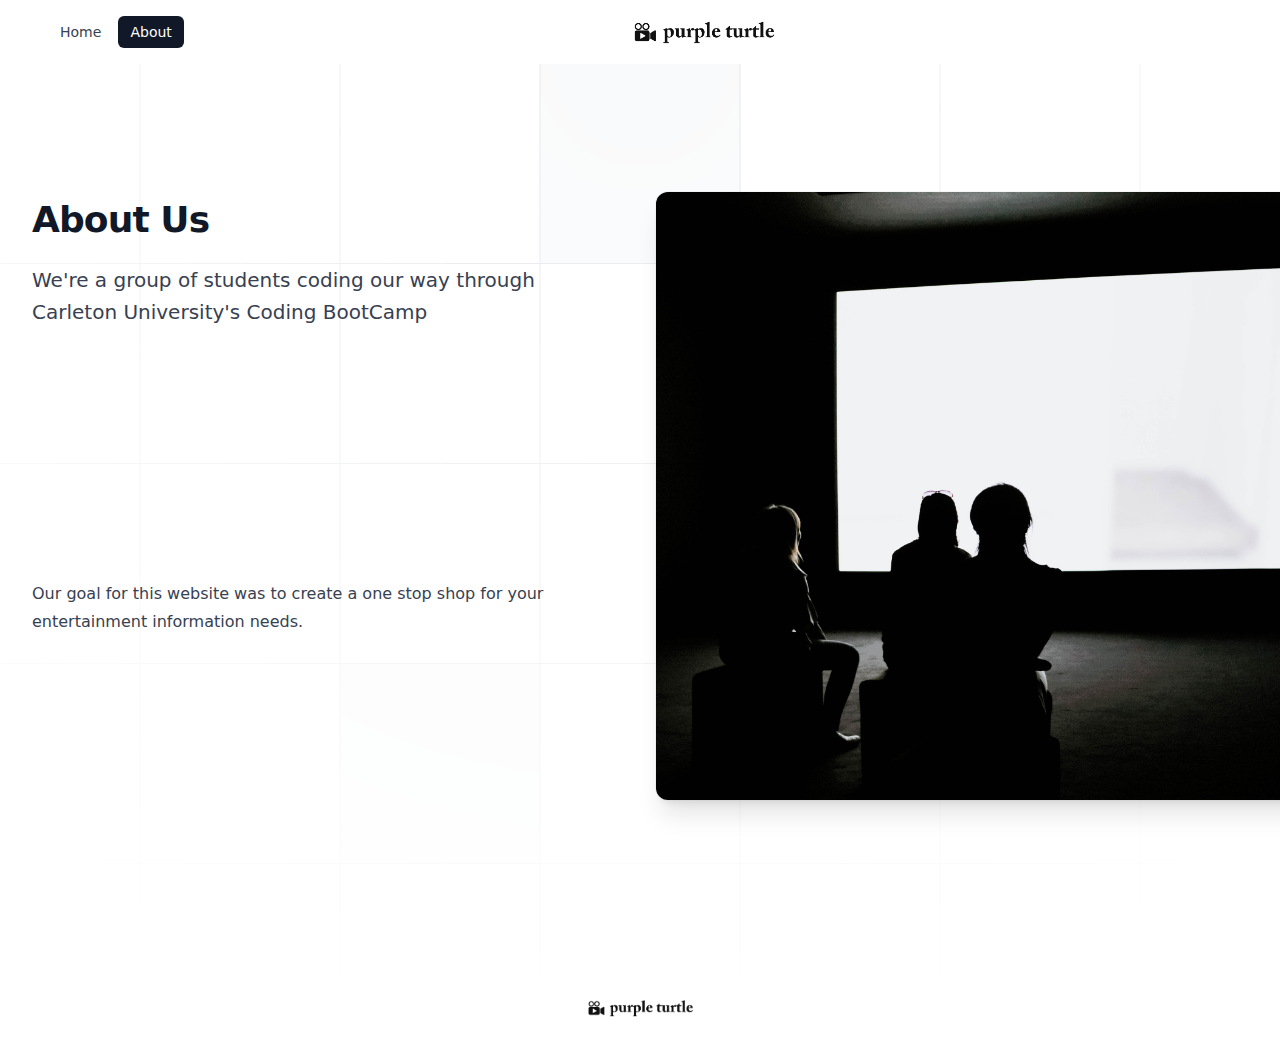
<file: about.html>
<!DOCTYPE html>
<html lang="en">

<head>
    <meta charset="UTF-8">
    <link rel="stylesheet" href="assets/css/output.css" />
    <!-- <script src="https://cdn.tailwindcss.com"></script> -->
    <title>purple turtle</title>

</head>

<body>
    <nav class="bg-white-800">
        <div class="mx-auto max-w-7xl px-2 sm:px-6 lg:px-8">
            <div class="relative flex h-16 items-center justify-between">
                <!-- Home and About links on the left -->
                <div class="flex-shrink-0 items-center">
                    <a href="index.html" class="btn-non-current"
                        aria-current="page">Home</a>
                    <a href="project1\project1-purpleTurtle\about.html" class="btn-current">About</a>
                </div>
                <!-- Centered Logo -->
                <div class="flex items-center justify-center">
                    <img class="h-8 w-auto transform scale-120" src="./assets/images/logo.png"
                        alt="purple turtle logo">
                </div>
                <!-- Search bar -->
                <div class="hidden sm:ml-6 sm:block">
                    <!--remove the search bar for about page Jimmy.Z 2023-09-21-->
                </div>
            </div>
        </div>
    </nav>
    <main>
        <div class="relative isolate overflow-hidden bg-white px-6 py-24 sm:py-32 lg:overflow-visible lg:px-0">
            <div class="absolute inset-0 -z-10 overflow-hidden">
                <svg class="absolute left-[max(50%,25rem)] top-0 h-[64rem] w-[128rem] -translate-x-1/2 stroke-gray-200 [mask-image:radial-gradient(64rem_64rem_at_top,white,transparent)]"
                    aria-hidden="true">
                    <defs>
                        <pattern id="e813992c-7d03-4cc4-a2bd-151760b470a0" width="200" height="200" x="50%" y="-1"
                            patternUnits="userSpaceOnUse">
                            <path d="M100 200V.5M.5 .5H200" fill="none" />
                        </pattern>
                    </defs>
                    <svg x="50%" y="-1" class="overflow-visible fill-gray-50">
                        <path
                            d="M-100.5 0h201v201h-201Z M699.5 0h201v201h-201Z M499.5 400h201v201h-201Z M-300.5 600h201v201h-201Z"
                            stroke-width="0" />
                    </svg>
                    <rect width="100%" height="100%" stroke-width="0"
                        fill="url(#e813992c-7d03-4cc4-a2bd-151760b470a0)" />
                </svg>
            </div>
            <div
                class="mx-auto grid max-w-2xl grid-cols-1 gap-x-8 gap-y-16 lg:mx-0 lg:max-w-none lg:grid-cols-2 lg:items-start lg:gap-y-10">
                <div
                    class="lg:col-span-2 lg:col-start-1 lg:row-start-1 lg:mx-auto lg:grid lg:w-full lg:max-w-7xl lg:grid-cols-2 lg:gap-x-8 lg:px-8">
                    <div class="lg:pr-4">
                        <div class="lg:max-w-lg">
                            <h1 class="mt-2 text-3xl font-bold tracking-tight text-gray-900 sm:text-4xl">About Us</h1>
                            <p class="mt-6 text-xl leading-8 text-gray-700">We're a group of students coding our way through Carleton University's Coding BootCamp</p>
                        </div>
                    </div>
                </div>
                <div
                    class="-ml-12 -mt-12 p-12 lg:sticky lg:top-4 lg:col-start-2 lg:row-span-2 lg:row-start-1 lg:overflow-hidden">
                    <img class="w-[48rem] max-w-none rounded-xl bg-gray-900 shadow-xl ring-1 ring-gray-400/10 sm:w-[57rem]"
                        src="./assets/images/vecteezy_people-looking-at-projection-screen_1248135.jpeg"
                        alt="Movie Projector Image">
                </div>
                <div class="lg:col-span-2 lg:col-start-1 lg:row-start-2 lg:mx-auto lg:grid lg:w-full lg:max-w-7xl lg:grid-cols-2 lg:gap-x-8 lg:px-8">
                    <div class="lg:pr-4">
                        <div class="max-w-xl text-base leading-7 text-gray-700 lg:max-w-lg">
                            <p>Our goal for this website was to create a one stop shop for your entertainment information needs. 
                            </p>
                    
                        </div>
                    </div>
                </div>

                        </div>
                    </div>
                </div>
            </div>
    </main>
    
    <footer class="bg-white-800 h-16 flex items-center justify-center">
        <img class="h-6 w-auto" src="./assets/images/logo.png" alt="purple turtle logo">
    </footer>
    
    <!-- <script src="./assets/js/script.js"></script> No need javascript in about.html Jimmy.Z 2023-09-21-->
    </body>
    
    </html>
</file>
<file: assets/css/output.css>
/*
! tailwindcss v3.3.3 | MIT License | https://tailwindcss.com
*/

/*
1. Prevent padding and border from affecting element width. (https://github.com/mozdevs/cssremedy/issues/4)
2. Allow adding a border to an element by just adding a border-width. (https://github.com/tailwindcss/tailwindcss/pull/116)
*/

*,
::before,
::after {
  box-sizing: border-box;
  /* 1 */
  border-width: 0;
  /* 2 */
  border-style: solid;
  /* 2 */
  border-color: #e5e7eb;
  /* 2 */
}

::before,
::after {
  --tw-content: '';
}

/*
1. Use a consistent sensible line-height in all browsers.
2. Prevent adjustments of font size after orientation changes in iOS.
3. Use a more readable tab size.
4. Use the user's configured `sans` font-family by default.
5. Use the user's configured `sans` font-feature-settings by default.
6. Use the user's configured `sans` font-variation-settings by default.
*/

html {
  line-height: 1.5;
  /* 1 */
  -webkit-text-size-adjust: 100%;
  /* 2 */
  -moz-tab-size: 4;
  /* 3 */
  -o-tab-size: 4;
     tab-size: 4;
  /* 3 */
  font-family: ui-sans-serif, system-ui, -apple-system, BlinkMacSystemFont, "Segoe UI", Roboto, "Helvetica Neue", Arial, "Noto Sans", sans-serif, "Apple Color Emoji", "Segoe UI Emoji", "Segoe UI Symbol", "Noto Color Emoji";
  /* 4 */
  font-feature-settings: normal;
  /* 5 */
  font-variation-settings: normal;
  /* 6 */
}

/*
1. Remove the margin in all browsers.
2. Inherit line-height from `html` so users can set them as a class directly on the `html` element.
*/

body {
  margin: 0;
  /* 1 */
  line-height: inherit;
  /* 2 */
}

/*
1. Add the correct height in Firefox.
2. Correct the inheritance of border color in Firefox. (https://bugzilla.mozilla.org/show_bug.cgi?id=190655)
3. Ensure horizontal rules are visible by default.
*/

hr {
  height: 0;
  /* 1 */
  color: inherit;
  /* 2 */
  border-top-width: 1px;
  /* 3 */
}

/*
Add the correct text decoration in Chrome, Edge, and Safari.
*/

abbr:where([title]) {
  -webkit-text-decoration: underline dotted;
          text-decoration: underline dotted;
}

/*
Remove the default font size and weight for headings.
*/

h1,
h2,
h3,
h4,
h5,
h6 {
  font-size: inherit;
  font-weight: inherit;
}

/*
Reset links to optimize for opt-in styling instead of opt-out.
*/

a {
  color: inherit;
  text-decoration: inherit;
}

/*
Add the correct font weight in Edge and Safari.
*/

b,
strong {
  font-weight: bolder;
}

/*
1. Use the user's configured `mono` font family by default.
2. Correct the odd `em` font sizing in all browsers.
*/

code,
kbd,
samp,
pre {
  font-family: ui-monospace, SFMono-Regular, Menlo, Monaco, Consolas, "Liberation Mono", "Courier New", monospace;
  /* 1 */
  font-size: 1em;
  /* 2 */
}

/*
Add the correct font size in all browsers.
*/

small {
  font-size: 80%;
}

/*
Prevent `sub` and `sup` elements from affecting the line height in all browsers.
*/

sub,
sup {
  font-size: 75%;
  line-height: 0;
  position: relative;
  vertical-align: baseline;
}

sub {
  bottom: -0.25em;
}

sup {
  top: -0.5em;
}

/*
1. Remove text indentation from table contents in Chrome and Safari. (https://bugs.chromium.org/p/chromium/issues/detail?id=999088, https://bugs.webkit.org/show_bug.cgi?id=201297)
2. Correct table border color inheritance in all Chrome and Safari. (https://bugs.chromium.org/p/chromium/issues/detail?id=935729, https://bugs.webkit.org/show_bug.cgi?id=195016)
3. Remove gaps between table borders by default.
*/

table {
  text-indent: 0;
  /* 1 */
  border-color: inherit;
  /* 2 */
  border-collapse: collapse;
  /* 3 */
}

/*
1. Change the font styles in all browsers.
2. Remove the margin in Firefox and Safari.
3. Remove default padding in all browsers.
*/

button,
input,
optgroup,
select,
textarea {
  font-family: inherit;
  /* 1 */
  font-feature-settings: inherit;
  /* 1 */
  font-variation-settings: inherit;
  /* 1 */
  font-size: 100%;
  /* 1 */
  font-weight: inherit;
  /* 1 */
  line-height: inherit;
  /* 1 */
  color: inherit;
  /* 1 */
  margin: 0;
  /* 2 */
  padding: 0;
  /* 3 */
}

/*
Remove the inheritance of text transform in Edge and Firefox.
*/

button,
select {
  text-transform: none;
}

/*
1. Correct the inability to style clickable types in iOS and Safari.
2. Remove default button styles.
*/

button,
[type='button'],
[type='reset'],
[type='submit'] {
  -webkit-appearance: button;
  /* 1 */
  background-color: transparent;
  /* 2 */
  background-image: none;
  /* 2 */
}

/*
Use the modern Firefox focus style for all focusable elements.
*/

:-moz-focusring {
  outline: auto;
}

/*
Remove the additional `:invalid` styles in Firefox. (https://github.com/mozilla/gecko-dev/blob/2f9eacd9d3d995c937b4251a5557d95d494c9be1/layout/style/res/forms.css#L728-L737)
*/

:-moz-ui-invalid {
  box-shadow: none;
}

/*
Add the correct vertical alignment in Chrome and Firefox.
*/

progress {
  vertical-align: baseline;
}

/*
Correct the cursor style of increment and decrement buttons in Safari.
*/

::-webkit-inner-spin-button,
::-webkit-outer-spin-button {
  height: auto;
}

/*
1. Correct the odd appearance in Chrome and Safari.
2. Correct the outline style in Safari.
*/

[type='search'] {
  -webkit-appearance: textfield;
  /* 1 */
  outline-offset: -2px;
  /* 2 */
}

/*
Remove the inner padding in Chrome and Safari on macOS.
*/

::-webkit-search-decoration {
  -webkit-appearance: none;
}

/*
1. Correct the inability to style clickable types in iOS and Safari.
2. Change font properties to `inherit` in Safari.
*/

::-webkit-file-upload-button {
  -webkit-appearance: button;
  /* 1 */
  font: inherit;
  /* 2 */
}

/*
Add the correct display in Chrome and Safari.
*/

summary {
  display: list-item;
}

/*
Removes the default spacing and border for appropriate elements.
*/

blockquote,
dl,
dd,
h1,
h2,
h3,
h4,
h5,
h6,
hr,
figure,
p,
pre {
  margin: 0;
}

fieldset {
  margin: 0;
  padding: 0;
}

legend {
  padding: 0;
}

ol,
ul,
menu {
  list-style: none;
  margin: 0;
  padding: 0;
}

/*
Reset default styling for dialogs.
*/

dialog {
  padding: 0;
}

/*
Prevent resizing textareas horizontally by default.
*/

textarea {
  resize: vertical;
}

/*
1. Reset the default placeholder opacity in Firefox. (https://github.com/tailwindlabs/tailwindcss/issues/3300)
2. Set the default placeholder color to the user's configured gray 400 color.
*/

input::-moz-placeholder, textarea::-moz-placeholder {
  opacity: 1;
  /* 1 */
  color: #9ca3af;
  /* 2 */
}

input::placeholder,
textarea::placeholder {
  opacity: 1;
  /* 1 */
  color: #9ca3af;
  /* 2 */
}

/*
Set the default cursor for buttons.
*/

button,
[role="button"] {
  cursor: pointer;
}

/*
Make sure disabled buttons don't get the pointer cursor.
*/

:disabled {
  cursor: default;
}

/*
1. Make replaced elements `display: block` by default. (https://github.com/mozdevs/cssremedy/issues/14)
2. Add `vertical-align: middle` to align replaced elements more sensibly by default. (https://github.com/jensimmons/cssremedy/issues/14#issuecomment-634934210)
   This can trigger a poorly considered lint error in some tools but is included by design.
*/

img,
svg,
video,
canvas,
audio,
iframe,
embed,
object {
  display: block;
  /* 1 */
  vertical-align: middle;
  /* 2 */
}

/*
Constrain images and videos to the parent width and preserve their intrinsic aspect ratio. (https://github.com/mozdevs/cssremedy/issues/14)
*/

img,
video {
  max-width: 100%;
  height: auto;
}

/* Make elements with the HTML hidden attribute stay hidden by default */

[hidden] {
  display: none;
}

[type='text'],[type='email'],[type='url'],[type='password'],[type='number'],[type='date'],[type='datetime-local'],[type='month'],[type='search'],[type='tel'],[type='time'],[type='week'],[multiple],textarea,select {
  -webkit-appearance: none;
     -moz-appearance: none;
          appearance: none;
  background-color: #fff;
  border-color: #6b7280;
  border-width: 1px;
  border-radius: 0px;
  padding-top: 0.5rem;
  padding-right: 0.75rem;
  padding-bottom: 0.5rem;
  padding-left: 0.75rem;
  font-size: 1rem;
  line-height: 1.5rem;
  --tw-shadow: 0 0 #0000;
}

[type='text']:focus, [type='email']:focus, [type='url']:focus, [type='password']:focus, [type='number']:focus, [type='date']:focus, [type='datetime-local']:focus, [type='month']:focus, [type='search']:focus, [type='tel']:focus, [type='time']:focus, [type='week']:focus, [multiple]:focus, textarea:focus, select:focus {
  outline: 2px solid transparent;
  outline-offset: 2px;
  --tw-ring-inset: var(--tw-empty,/*!*/ /*!*/);
  --tw-ring-offset-width: 0px;
  --tw-ring-offset-color: #fff;
  --tw-ring-color: #2563eb;
  --tw-ring-offset-shadow: var(--tw-ring-inset) 0 0 0 var(--tw-ring-offset-width) var(--tw-ring-offset-color);
  --tw-ring-shadow: var(--tw-ring-inset) 0 0 0 calc(1px + var(--tw-ring-offset-width)) var(--tw-ring-color);
  box-shadow: var(--tw-ring-offset-shadow), var(--tw-ring-shadow), var(--tw-shadow);
  border-color: #2563eb;
}

input::-moz-placeholder, textarea::-moz-placeholder {
  color: #6b7280;
  opacity: 1;
}

input::placeholder,textarea::placeholder {
  color: #6b7280;
  opacity: 1;
}

::-webkit-datetime-edit-fields-wrapper {
  padding: 0;
}

::-webkit-date-and-time-value {
  min-height: 1.5em;
}

::-webkit-datetime-edit,::-webkit-datetime-edit-year-field,::-webkit-datetime-edit-month-field,::-webkit-datetime-edit-day-field,::-webkit-datetime-edit-hour-field,::-webkit-datetime-edit-minute-field,::-webkit-datetime-edit-second-field,::-webkit-datetime-edit-millisecond-field,::-webkit-datetime-edit-meridiem-field {
  padding-top: 0;
  padding-bottom: 0;
}

select {
  background-image: url("data:image/svg+xml,%3csvg xmlns='http://www.w3.org/2000/svg' fill='none' viewBox='0 0 20 20'%3e%3cpath stroke='%236b7280' stroke-linecap='round' stroke-linejoin='round' stroke-width='1.5' d='M6 8l4 4 4-4'/%3e%3c/svg%3e");
  background-position: right 0.5rem center;
  background-repeat: no-repeat;
  background-size: 1.5em 1.5em;
  padding-right: 2.5rem;
  -webkit-print-color-adjust: exact;
          print-color-adjust: exact;
}

[multiple] {
  background-image: initial;
  background-position: initial;
  background-repeat: unset;
  background-size: initial;
  padding-right: 0.75rem;
  -webkit-print-color-adjust: unset;
          print-color-adjust: unset;
}

[type='checkbox'],[type='radio'] {
  -webkit-appearance: none;
     -moz-appearance: none;
          appearance: none;
  padding: 0;
  -webkit-print-color-adjust: exact;
          print-color-adjust: exact;
  display: inline-block;
  vertical-align: middle;
  background-origin: border-box;
  -webkit-user-select: none;
     -moz-user-select: none;
          user-select: none;
  flex-shrink: 0;
  height: 1rem;
  width: 1rem;
  color: #2563eb;
  background-color: #fff;
  border-color: #6b7280;
  border-width: 1px;
  --tw-shadow: 0 0 #0000;
}

[type='checkbox'] {
  border-radius: 0px;
}

[type='radio'] {
  border-radius: 100%;
}

[type='checkbox']:focus,[type='radio']:focus {
  outline: 2px solid transparent;
  outline-offset: 2px;
  --tw-ring-inset: var(--tw-empty,/*!*/ /*!*/);
  --tw-ring-offset-width: 2px;
  --tw-ring-offset-color: #fff;
  --tw-ring-color: #2563eb;
  --tw-ring-offset-shadow: var(--tw-ring-inset) 0 0 0 var(--tw-ring-offset-width) var(--tw-ring-offset-color);
  --tw-ring-shadow: var(--tw-ring-inset) 0 0 0 calc(2px + var(--tw-ring-offset-width)) var(--tw-ring-color);
  box-shadow: var(--tw-ring-offset-shadow), var(--tw-ring-shadow), var(--tw-shadow);
}

[type='checkbox']:checked,[type='radio']:checked {
  border-color: transparent;
  background-color: currentColor;
  background-size: 100% 100%;
  background-position: center;
  background-repeat: no-repeat;
}

[type='checkbox']:checked {
  background-image: url("data:image/svg+xml,%3csvg viewBox='0 0 16 16' fill='white' xmlns='http://www.w3.org/2000/svg'%3e%3cpath d='M12.207 4.793a1 1 0 010 1.414l-5 5a1 1 0 01-1.414 0l-2-2a1 1 0 011.414-1.414L6.5 9.086l4.293-4.293a1 1 0 011.414 0z'/%3e%3c/svg%3e");
}

[type='radio']:checked {
  background-image: url("data:image/svg+xml,%3csvg viewBox='0 0 16 16' fill='white' xmlns='http://www.w3.org/2000/svg'%3e%3ccircle cx='8' cy='8' r='3'/%3e%3c/svg%3e");
}

[type='checkbox']:checked:hover,[type='checkbox']:checked:focus,[type='radio']:checked:hover,[type='radio']:checked:focus {
  border-color: transparent;
  background-color: currentColor;
}

[type='checkbox']:indeterminate {
  background-image: url("data:image/svg+xml,%3csvg xmlns='http://www.w3.org/2000/svg' fill='none' viewBox='0 0 16 16'%3e%3cpath stroke='white' stroke-linecap='round' stroke-linejoin='round' stroke-width='2' d='M4 8h8'/%3e%3c/svg%3e");
  border-color: transparent;
  background-color: currentColor;
  background-size: 100% 100%;
  background-position: center;
  background-repeat: no-repeat;
}

[type='checkbox']:indeterminate:hover,[type='checkbox']:indeterminate:focus {
  border-color: transparent;
  background-color: currentColor;
}

[type='file'] {
  background: unset;
  border-color: inherit;
  border-width: 0;
  border-radius: 0;
  padding: 0;
  font-size: unset;
  line-height: inherit;
}

[type='file']:focus {
  outline: 1px solid ButtonText;
  outline: 1px auto -webkit-focus-ring-color;
}

*, ::before, ::after {
  --tw-border-spacing-x: 0;
  --tw-border-spacing-y: 0;
  --tw-translate-x: 0;
  --tw-translate-y: 0;
  --tw-rotate: 0;
  --tw-skew-x: 0;
  --tw-skew-y: 0;
  --tw-scale-x: 1;
  --tw-scale-y: 1;
  --tw-pan-x:  ;
  --tw-pan-y:  ;
  --tw-pinch-zoom:  ;
  --tw-scroll-snap-strictness: proximity;
  --tw-gradient-from-position:  ;
  --tw-gradient-via-position:  ;
  --tw-gradient-to-position:  ;
  --tw-ordinal:  ;
  --tw-slashed-zero:  ;
  --tw-numeric-figure:  ;
  --tw-numeric-spacing:  ;
  --tw-numeric-fraction:  ;
  --tw-ring-inset:  ;
  --tw-ring-offset-width: 0px;
  --tw-ring-offset-color: #fff;
  --tw-ring-color: rgb(59 130 246 / 0.5);
  --tw-ring-offset-shadow: 0 0 #0000;
  --tw-ring-shadow: 0 0 #0000;
  --tw-shadow: 0 0 #0000;
  --tw-shadow-colored: 0 0 #0000;
  --tw-blur:  ;
  --tw-brightness:  ;
  --tw-contrast:  ;
  --tw-grayscale:  ;
  --tw-hue-rotate:  ;
  --tw-invert:  ;
  --tw-saturate:  ;
  --tw-sepia:  ;
  --tw-drop-shadow:  ;
  --tw-backdrop-blur:  ;
  --tw-backdrop-brightness:  ;
  --tw-backdrop-contrast:  ;
  --tw-backdrop-grayscale:  ;
  --tw-backdrop-hue-rotate:  ;
  --tw-backdrop-invert:  ;
  --tw-backdrop-opacity:  ;
  --tw-backdrop-saturate:  ;
  --tw-backdrop-sepia:  ;
}

::backdrop {
  --tw-border-spacing-x: 0;
  --tw-border-spacing-y: 0;
  --tw-translate-x: 0;
  --tw-translate-y: 0;
  --tw-rotate: 0;
  --tw-skew-x: 0;
  --tw-skew-y: 0;
  --tw-scale-x: 1;
  --tw-scale-y: 1;
  --tw-pan-x:  ;
  --tw-pan-y:  ;
  --tw-pinch-zoom:  ;
  --tw-scroll-snap-strictness: proximity;
  --tw-gradient-from-position:  ;
  --tw-gradient-via-position:  ;
  --tw-gradient-to-position:  ;
  --tw-ordinal:  ;
  --tw-slashed-zero:  ;
  --tw-numeric-figure:  ;
  --tw-numeric-spacing:  ;
  --tw-numeric-fraction:  ;
  --tw-ring-inset:  ;
  --tw-ring-offset-width: 0px;
  --tw-ring-offset-color: #fff;
  --tw-ring-color: rgb(59 130 246 / 0.5);
  --tw-ring-offset-shadow: 0 0 #0000;
  --tw-ring-shadow: 0 0 #0000;
  --tw-shadow: 0 0 #0000;
  --tw-shadow-colored: 0 0 #0000;
  --tw-blur:  ;
  --tw-brightness:  ;
  --tw-contrast:  ;
  --tw-grayscale:  ;
  --tw-hue-rotate:  ;
  --tw-invert:  ;
  --tw-saturate:  ;
  --tw-sepia:  ;
  --tw-drop-shadow:  ;
  --tw-backdrop-blur:  ;
  --tw-backdrop-brightness:  ;
  --tw-backdrop-contrast:  ;
  --tw-backdrop-grayscale:  ;
  --tw-backdrop-hue-rotate:  ;
  --tw-backdrop-invert:  ;
  --tw-backdrop-opacity:  ;
  --tw-backdrop-saturate:  ;
  --tw-backdrop-sepia:  ;
}

.btn-current {
  border-radius: 0.375rem;
  --tw-bg-opacity: 1;
  background-color: rgb(17 24 39 / var(--tw-bg-opacity));
  padding-left: 0.75rem;
  padding-right: 0.75rem;
  padding-top: 0.5rem;
  padding-bottom: 0.5rem;
  font-size: 0.875rem;
  line-height: 1.25rem;
  font-weight: 500;
  --tw-text-opacity: 1;
  color: rgb(255 255 255 / var(--tw-text-opacity));
}

.btn-non-current {
  margin-left: 1rem;
  border-radius: 0.375rem;
  padding-left: 0.75rem;
  padding-right: 0.75rem;
  padding-top: 0.5rem;
  padding-bottom: 0.5rem;
  font-size: 0.875rem;
  line-height: 1.25rem;
  font-weight: 500;
  --tw-text-opacity: 1;
  color: rgb(55 65 81 / var(--tw-text-opacity));
}

.btn-non-current:hover {
  --tw-bg-opacity: 1;
  background-color: rgb(17 24 39 / var(--tw-bg-opacity));
  --tw-text-opacity: 1;
  color: rgb(255 255 255 / var(--tw-text-opacity));
}

.searchHistory {
  margin-left: 0.25rem;
  margin-right: 0.25rem;
  height: 2rem;
  border-radius: 9999px;
  --tw-bg-opacity: 1;
  background-color: rgb(229 231 235 / var(--tw-bg-opacity));
  padding-left: 0.5rem;
  padding-right: 0.5rem;
  text-align: center;
  font-size: 0.875rem;
  line-height: 1.25rem;
}

.searchHistory:hover {
  --tw-bg-opacity: 1;
  background-color: rgb(209 213 219 / var(--tw-bg-opacity));
}

.movie-card {
  margin: 1rem;
  height: 20rem;
  width: 13rem;
  cursor: pointer;
  align-items: center;
  border-radius: 0.25rem;
  border-style: solid;
  --tw-border-opacity: 1;
  border-color: rgb(203 213 225 / var(--tw-border-opacity));
  padding: 0.5rem;
}

.movie-card:hover {
  border-width: 2px;
}

.card-img {
  margin-left: auto;
  margin-right: auto;
  height: 15rem;
  width: 11rem;
  border-radius: 0.25rem;
}

.card-title,
    .card-year {
  font-weight: 700;
}

.modal {
  position: fixed;
  left: 0px;
  top: 0px;
  z-index: 10;
  display: none;
  height: 100%;
  width: 100%;
  --tw-bg-opacity: 1;
  background-color: rgb(0 0 0 / var(--tw-bg-opacity));
  opacity: 0.7;
}

.movie-detail {
  margin: 2.5rem;
  display: flex;
  flex-direction: row;
  flex-wrap: wrap;
}

.movie-title {
  margin-top: 2.5rem;
  text-align: center;
  font-size: 1.875rem;
  line-height: 2.25rem;
}

.movie-info {
  margin-top: 1rem;
  margin-bottom: 1rem;
  font-size: 1.25rem;
  line-height: 1.75rem;
}

.movie-image {
  margin: 2.5rem;
  margin-top: 5rem;
  --tw-border-spacing-x: 0.25rem;
  --tw-border-spacing-y: 0.25rem;
  border-spacing: var(--tw-border-spacing-x) var(--tw-border-spacing-y);
  border-radius: 0.25rem;
}

.stream-brand {
  margin: 0.5rem;
  height: 3.5rem;
  width: 3.5rem;
  border-width: 2px;
  border-style: solid;
  --tw-border-opacity: 1;
  border-color: rgb(203 213 225 / var(--tw-border-opacity));
}

.link-disabled {
  pointer-events: none;
  cursor: not-allowed;
}

.fixed {
  position: fixed;
}

.absolute {
  position: absolute;
}

.relative {
  position: relative;
}

.inset-0 {
  inset: 0px;
}

.left-\[max\(50\%\2c 25rem\)\] {
  left: max(50%,25rem);
}

.right-0 {
  right: 0px;
}

.top-0 {
  top: 0px;
}

.isolate {
  isolation: isolate;
}

.-z-10 {
  z-index: -10;
}

.z-10 {
  z-index: 10;
}

.m-1 {
  margin: 0.25rem;
}

.m-10 {
  margin: 2.5rem;
}

.m-20 {
  margin: 5rem;
}

.mx-1 {
  margin-left: 0.25rem;
  margin-right: 0.25rem;
}

.mx-auto {
  margin-left: auto;
  margin-right: auto;
}

.my-4 {
  margin-top: 1rem;
  margin-bottom: 1rem;
}

.-ml-12 {
  margin-left: -3rem;
}

.-mt-12 {
  margin-top: -3rem;
}

.mb-6 {
  margin-bottom: 1.5rem;
}

.mr-4 {
  margin-right: 1rem;
}

.mt-2 {
  margin-top: 0.5rem;
}

.mt-20 {
  margin-top: 5rem;
}

.mt-3 {
  margin-top: 0.75rem;
}

.mt-6 {
  margin-top: 1.5rem;
}

.block {
  display: block;
}

.flex {
  display: flex;
}

.inline-flex {
  display: inline-flex;
}

.grid {
  display: grid;
}

.hidden {
  display: none;
}

.h-10 {
  height: 2.5rem;
}

.h-12 {
  height: 3rem;
}

.h-16 {
  height: 4rem;
}

.h-4 {
  height: 1rem;
}

.h-6 {
  height: 1.5rem;
}

.h-8 {
  height: 2rem;
}

.h-\[64rem\] {
  height: 64rem;
}

.min-h-full {
  min-height: 100%;
}

.w-12 {
  width: 3rem;
}

.w-4 {
  width: 1rem;
}

.w-6 {
  width: 1.5rem;
}

.w-\[128rem\] {
  width: 128rem;
}

.w-\[48rem\] {
  width: 48rem;
}

.w-auto {
  width: auto;
}

.w-full {
  width: 100%;
}

.w-screen {
  width: 100vw;
}

.max-w-2xl {
  max-width: 42rem;
}

.max-w-7xl {
  max-width: 80rem;
}

.max-w-none {
  max-width: none;
}

.max-w-xl {
  max-width: 36rem;
}

.flex-shrink-0 {
  flex-shrink: 0;
}

.-translate-x-1\/2 {
  --tw-translate-x: -50%;
  transform: translate(var(--tw-translate-x), var(--tw-translate-y)) rotate(var(--tw-rotate)) skewX(var(--tw-skew-x)) skewY(var(--tw-skew-y)) scaleX(var(--tw-scale-x)) scaleY(var(--tw-scale-y));
}

.transform {
  transform: translate(var(--tw-translate-x), var(--tw-translate-y)) rotate(var(--tw-rotate)) skewX(var(--tw-skew-x)) skewY(var(--tw-skew-y)) scaleX(var(--tw-scale-x)) scaleY(var(--tw-scale-y));
}

.grid-cols-1 {
  grid-template-columns: repeat(1, minmax(0, 1fr));
}

.flex-row {
  flex-direction: row;
}

.flex-wrap {
  flex-wrap: wrap;
}

.items-end {
  align-items: flex-end;
}

.items-center {
  align-items: center;
}

.justify-center {
  justify-content: center;
}

.justify-between {
  justify-content: space-between;
}

.gap-x-8 {
  -moz-column-gap: 2rem;
       column-gap: 2rem;
}

.gap-y-16 {
  row-gap: 4rem;
}

.overflow-hidden {
  overflow: hidden;
}

.overflow-visible {
  overflow: visible;
}

.overflow-y-auto {
  overflow-y: auto;
}

.rounded-full {
  border-radius: 9999px;
}

.rounded-lg {
  border-radius: 0.5rem;
}

.rounded-md {
  border-radius: 0.375rem;
}

.rounded-xl {
  border-radius: 0.75rem;
}

.bg-black {
  --tw-bg-opacity: 1;
  background-color: rgb(0 0 0 / var(--tw-bg-opacity));
}

.bg-gray-200 {
  --tw-bg-opacity: 1;
  background-color: rgb(229 231 235 / var(--tw-bg-opacity));
}

.bg-gray-50 {
  --tw-bg-opacity: 1;
  background-color: rgb(249 250 251 / var(--tw-bg-opacity));
}

.bg-gray-500 {
  --tw-bg-opacity: 1;
  background-color: rgb(107 114 128 / var(--tw-bg-opacity));
}

.bg-gray-900 {
  --tw-bg-opacity: 1;
  background-color: rgb(17 24 39 / var(--tw-bg-opacity));
}

.bg-white {
  --tw-bg-opacity: 1;
  background-color: rgb(255 255 255 / var(--tw-bg-opacity));
}

.bg-opacity-50 {
  --tw-bg-opacity: 0.5;
}

.bg-opacity-75 {
  --tw-bg-opacity: 0.75;
}

.fill-current {
  fill: currentColor;
}

.fill-gray-50 {
  fill: #f9fafb;
}

.stroke-gray-200 {
  stroke: #e5e7eb;
}

.p-12 {
  padding: 3rem;
}

.p-4 {
  padding: 1rem;
}

.px-2 {
  padding-left: 0.5rem;
  padding-right: 0.5rem;
}

.px-3 {
  padding-left: 0.75rem;
  padding-right: 0.75rem;
}

.px-4 {
  padding-left: 1rem;
  padding-right: 1rem;
}

.px-5 {
  padding-left: 1.25rem;
  padding-right: 1.25rem;
}

.px-6 {
  padding-left: 1.5rem;
  padding-right: 1.5rem;
}

.py-2 {
  padding-top: 0.5rem;
  padding-bottom: 0.5rem;
}

.py-24 {
  padding-top: 6rem;
  padding-bottom: 6rem;
}

.py-3 {
  padding-top: 0.75rem;
  padding-bottom: 0.75rem;
}

.pb-4 {
  padding-bottom: 1rem;
}

.pr-10 {
  padding-right: 2.5rem;
}

.pt-5 {
  padding-top: 1.25rem;
}

.text-left {
  text-align: left;
}

.text-center {
  text-align: center;
}

.text-2xl {
  font-size: 1.5rem;
  line-height: 2rem;
}

.text-3xl {
  font-size: 1.875rem;
  line-height: 2.25rem;
}

.text-base {
  font-size: 1rem;
  line-height: 1.5rem;
}

.text-sm {
  font-size: 0.875rem;
  line-height: 1.25rem;
}

.text-xl {
  font-size: 1.25rem;
  line-height: 1.75rem;
}

.font-bold {
  font-weight: 700;
}

.font-semibold {
  font-weight: 600;
}

.leading-6 {
  line-height: 1.5rem;
}

.leading-7 {
  line-height: 1.75rem;
}

.leading-8 {
  line-height: 2rem;
}

.tracking-tight {
  letter-spacing: -0.025em;
}

.text-gray-500 {
  --tw-text-opacity: 1;
  color: rgb(107 114 128 / var(--tw-text-opacity));
}

.text-gray-600 {
  --tw-text-opacity: 1;
  color: rgb(75 85 99 / var(--tw-text-opacity));
}

.text-gray-700 {
  --tw-text-opacity: 1;
  color: rgb(55 65 81 / var(--tw-text-opacity));
}

.text-gray-900 {
  --tw-text-opacity: 1;
  color: rgb(17 24 39 / var(--tw-text-opacity));
}

.text-white {
  --tw-text-opacity: 1;
  color: rgb(255 255 255 / var(--tw-text-opacity));
}

.opacity-30 {
  opacity: 0.3;
}

.shadow-sm {
  --tw-shadow: 0 1px 2px 0 rgb(0 0 0 / 0.05);
  --tw-shadow-colored: 0 1px 2px 0 var(--tw-shadow-color);
  box-shadow: var(--tw-ring-offset-shadow, 0 0 #0000), var(--tw-ring-shadow, 0 0 #0000), var(--tw-shadow);
}

.shadow-xl {
  --tw-shadow: 0 20px 25px -5px rgb(0 0 0 / 0.1), 0 8px 10px -6px rgb(0 0 0 / 0.1);
  --tw-shadow-colored: 0 20px 25px -5px var(--tw-shadow-color), 0 8px 10px -6px var(--tw-shadow-color);
  box-shadow: var(--tw-ring-offset-shadow, 0 0 #0000), var(--tw-ring-shadow, 0 0 #0000), var(--tw-shadow);
}

.ring-1 {
  --tw-ring-offset-shadow: var(--tw-ring-inset) 0 0 0 var(--tw-ring-offset-width) var(--tw-ring-offset-color);
  --tw-ring-shadow: var(--tw-ring-inset) 0 0 0 calc(1px + var(--tw-ring-offset-width)) var(--tw-ring-color);
  box-shadow: var(--tw-ring-offset-shadow), var(--tw-ring-shadow), var(--tw-shadow, 0 0 #0000);
}

.ring-gray-400\/10 {
  --tw-ring-color: rgb(156 163 175 / 0.1);
}

.transition-all {
  transition-property: all;
  transition-timing-function: cubic-bezier(0.4, 0, 0.2, 1);
  transition-duration: 150ms;
}

.transition-opacity {
  transition-property: opacity;
  transition-timing-function: cubic-bezier(0.4, 0, 0.2, 1);
  transition-duration: 150ms;
}

.\[mask-image\:radial-gradient\(64rem_64rem_at_top\2c white\2c transparent\)\] {
  -webkit-mask-image: radial-gradient(64rem 64rem at top,white,transparent);
          mask-image: radial-gradient(64rem 64rem at top,white,transparent);
}

.hover\:bg-black:hover {
  --tw-bg-opacity: 1;
  background-color: rgb(0 0 0 / var(--tw-bg-opacity));
}

.focus\:outline-none:focus {
  outline: 2px solid transparent;
  outline-offset: 2px;
}

@media (min-width: 640px) {
  .sm\:mx-0 {
    margin-left: 0px;
    margin-right: 0px;
  }

  .sm\:my-8 {
    margin-top: 2rem;
    margin-bottom: 2rem;
  }

  .sm\:ml-3 {
    margin-left: 0.75rem;
  }

  .sm\:ml-4 {
    margin-left: 1rem;
  }

  .sm\:ml-6 {
    margin-left: 1.5rem;
  }

  .sm\:mt-0 {
    margin-top: 0px;
  }

  .sm\:block {
    display: block;
  }

  .sm\:flex {
    display: flex;
  }

  .sm\:h-10 {
    height: 2.5rem;
  }

  .sm\:w-10 {
    width: 2.5rem;
  }

  .sm\:w-\[57rem\] {
    width: 57rem;
  }

  .sm\:w-auto {
    width: auto;
  }

  .sm\:w-full {
    width: 100%;
  }

  .sm\:max-w-lg {
    max-width: 32rem;
  }

  .sm\:flex-row-reverse {
    flex-direction: row-reverse;
  }

  .sm\:items-start {
    align-items: flex-start;
  }

  .sm\:items-center {
    align-items: center;
  }

  .sm\:p-0 {
    padding: 0px;
  }

  .sm\:p-6 {
    padding: 1.5rem;
  }

  .sm\:px-6 {
    padding-left: 1.5rem;
    padding-right: 1.5rem;
  }

  .sm\:py-32 {
    padding-top: 8rem;
    padding-bottom: 8rem;
  }

  .sm\:pb-4 {
    padding-bottom: 1rem;
  }

  .sm\:text-left {
    text-align: left;
  }

  .sm\:text-4xl {
    font-size: 2.25rem;
    line-height: 2.5rem;
  }
}

@media (min-width: 768px) {
  .md\:mx-10 {
    margin-left: 2.5rem;
    margin-right: 2.5rem;
  }

  .md\:grid {
    display: grid;
  }

  .md\:grid-cols-3 {
    grid-template-columns: repeat(3, minmax(0, 1fr));
  }
}

@media (min-width: 1024px) {
  .lg\:sticky {
    position: sticky;
  }

  .lg\:top-4 {
    top: 1rem;
  }

  .lg\:col-span-2 {
    grid-column: span 2 / span 2;
  }

  .lg\:col-start-1 {
    grid-column-start: 1;
  }

  .lg\:col-start-2 {
    grid-column-start: 2;
  }

  .lg\:row-span-2 {
    grid-row: span 2 / span 2;
  }

  .lg\:row-start-1 {
    grid-row-start: 1;
  }

  .lg\:row-start-2 {
    grid-row-start: 2;
  }

  .lg\:mx-0 {
    margin-left: 0px;
    margin-right: 0px;
  }

  .lg\:mx-14 {
    margin-left: 3.5rem;
    margin-right: 3.5rem;
  }

  .lg\:mx-auto {
    margin-left: auto;
    margin-right: auto;
  }

  .lg\:grid {
    display: grid;
  }

  .lg\:w-full {
    width: 100%;
  }

  .lg\:max-w-7xl {
    max-width: 80rem;
  }

  .lg\:max-w-lg {
    max-width: 32rem;
  }

  .lg\:max-w-none {
    max-width: none;
  }

  .lg\:grid-cols-2 {
    grid-template-columns: repeat(2, minmax(0, 1fr));
  }

  .lg\:grid-cols-5 {
    grid-template-columns: repeat(5, minmax(0, 1fr));
  }

  .lg\:items-start {
    align-items: flex-start;
  }

  .lg\:gap-x-8 {
    -moz-column-gap: 2rem;
         column-gap: 2rem;
  }

  .lg\:gap-y-10 {
    row-gap: 2.5rem;
  }

  .lg\:overflow-hidden {
    overflow: hidden;
  }

  .lg\:overflow-visible {
    overflow: visible;
  }

  .lg\:px-0 {
    padding-left: 0px;
    padding-right: 0px;
  }

  .lg\:px-8 {
    padding-left: 2rem;
    padding-right: 2rem;
  }

  .lg\:pr-4 {
    padding-right: 1rem;
  }
}
</file>
